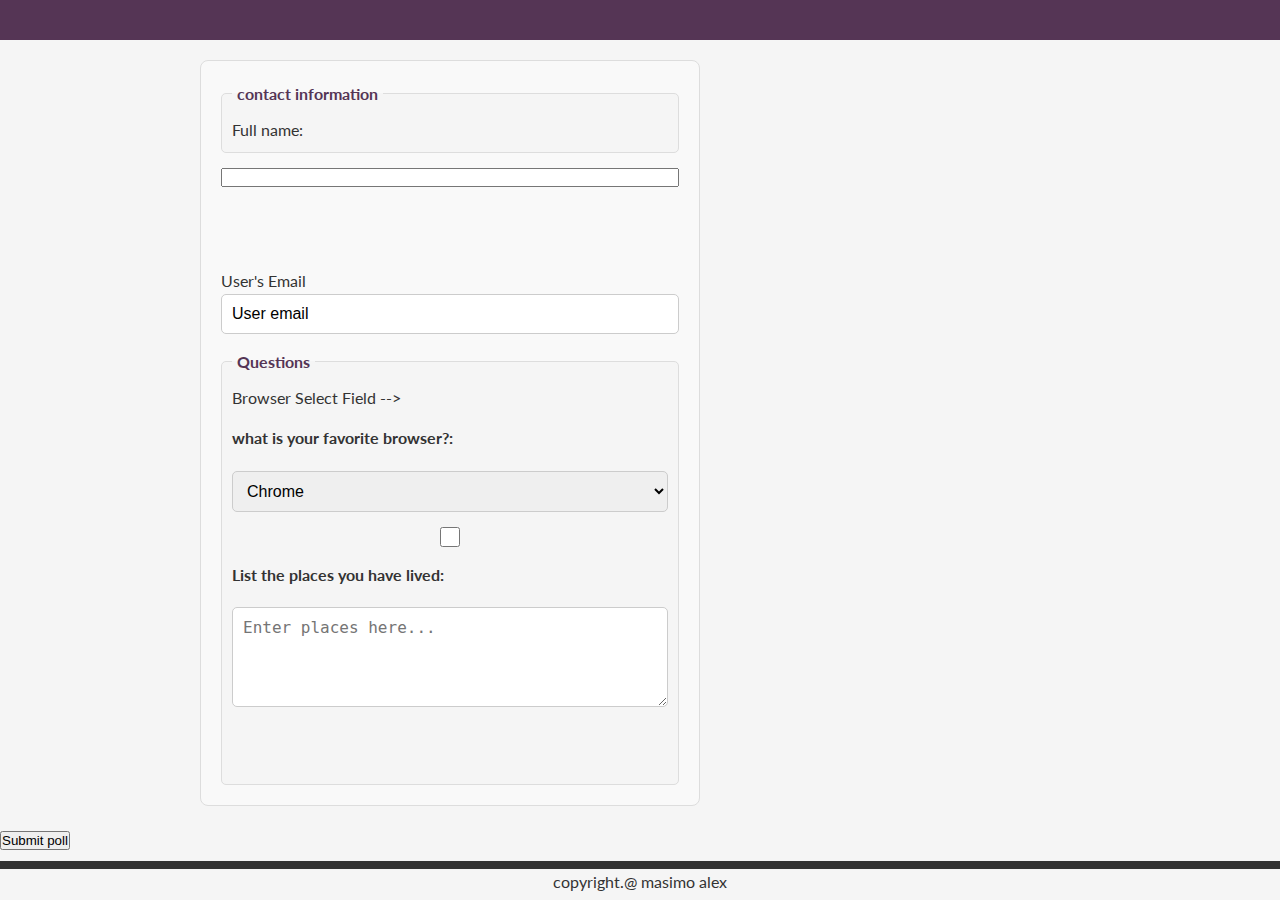
<file: poll-form.html>
<!DOCTYPE html>
<html lang="en-US"
<head>
<meta charset="utf-8"
<meta name="viewport" content="width, initial-scale=1.0">
<meta name="description" content="My name is Masimo Alex, studying Bachelor of Science in 
Software Development at Brigham Young University-Idaho. The purpose of this page 
is to showcase the projects I will develop as a student to track my experience and skills." />
<link rel="stylesheet"   href="styles/poll-form.css"
<link rel="preconnect" href="https://fonts.googleapis.com">
<link rel="preconnect" href="https://fonts.gstatic.com" crossorigin>
<link href="https://fonts.googleapis.com/css2?family=Lato:wght@400;700&display=swap" rel="stylesheet">
<link rel="stylesheet" href="styles/styles.css">
</head>
<body>
<header>
</header>
<main>
    <form action="submit_form.php" method="post">
        <fieldset>
            <legend>contact information</legend>
<!--field for entering full name!-->
        <div class="form-item"
        <label for ="full name">Full name:</label>
        </div>
        </fieldset>
        </fieldset>
        <input type=""text" id ="full name" name="Full Name" required><br><br>
        <div class="colum 2"
        <label for ="user's email">User's Email</label>
        
        <input type="email"  id ="user's email" name=" User's Email" value="User email">
        </div>
        </fieldset>
        <fieldset>
            <legend>Questions</legend>
                <!--> Browser Select Field -->
                <label for="browser">what is your favorite browser?:</label>
                <select id="browser" name="browser">
                  <option value="chrome">Chrome</option>
                  <option value="firefox">Firefox</option>
                  <option value="safari">explorer</option>
                  <option value="opera mini">opera mini</option>
                /*asking user to fill if he or she has household pens*/
                <div class="column 1"
                <label  for ="pet">Do you have house hold pet?</label>
                <!-- Checkbox Field allows to select displayed options e.g the input below-->
                <input type="checkbox" id="pet" name="pet" value="yes">
                <!-- Textarea Field -->
                <label for="places lived">List the places you have lived:</label>
                <textarea id="place" name="place" rows="4" cols="50" placeholder="Enter places here..."></textarea><br><br>
                </select>
                </div>
        </fieldset>
    </form>
    <button type="submit">Submit poll</button>

</main>
</body>
<footer>copyright.@ masimo alex</footer>
</file>
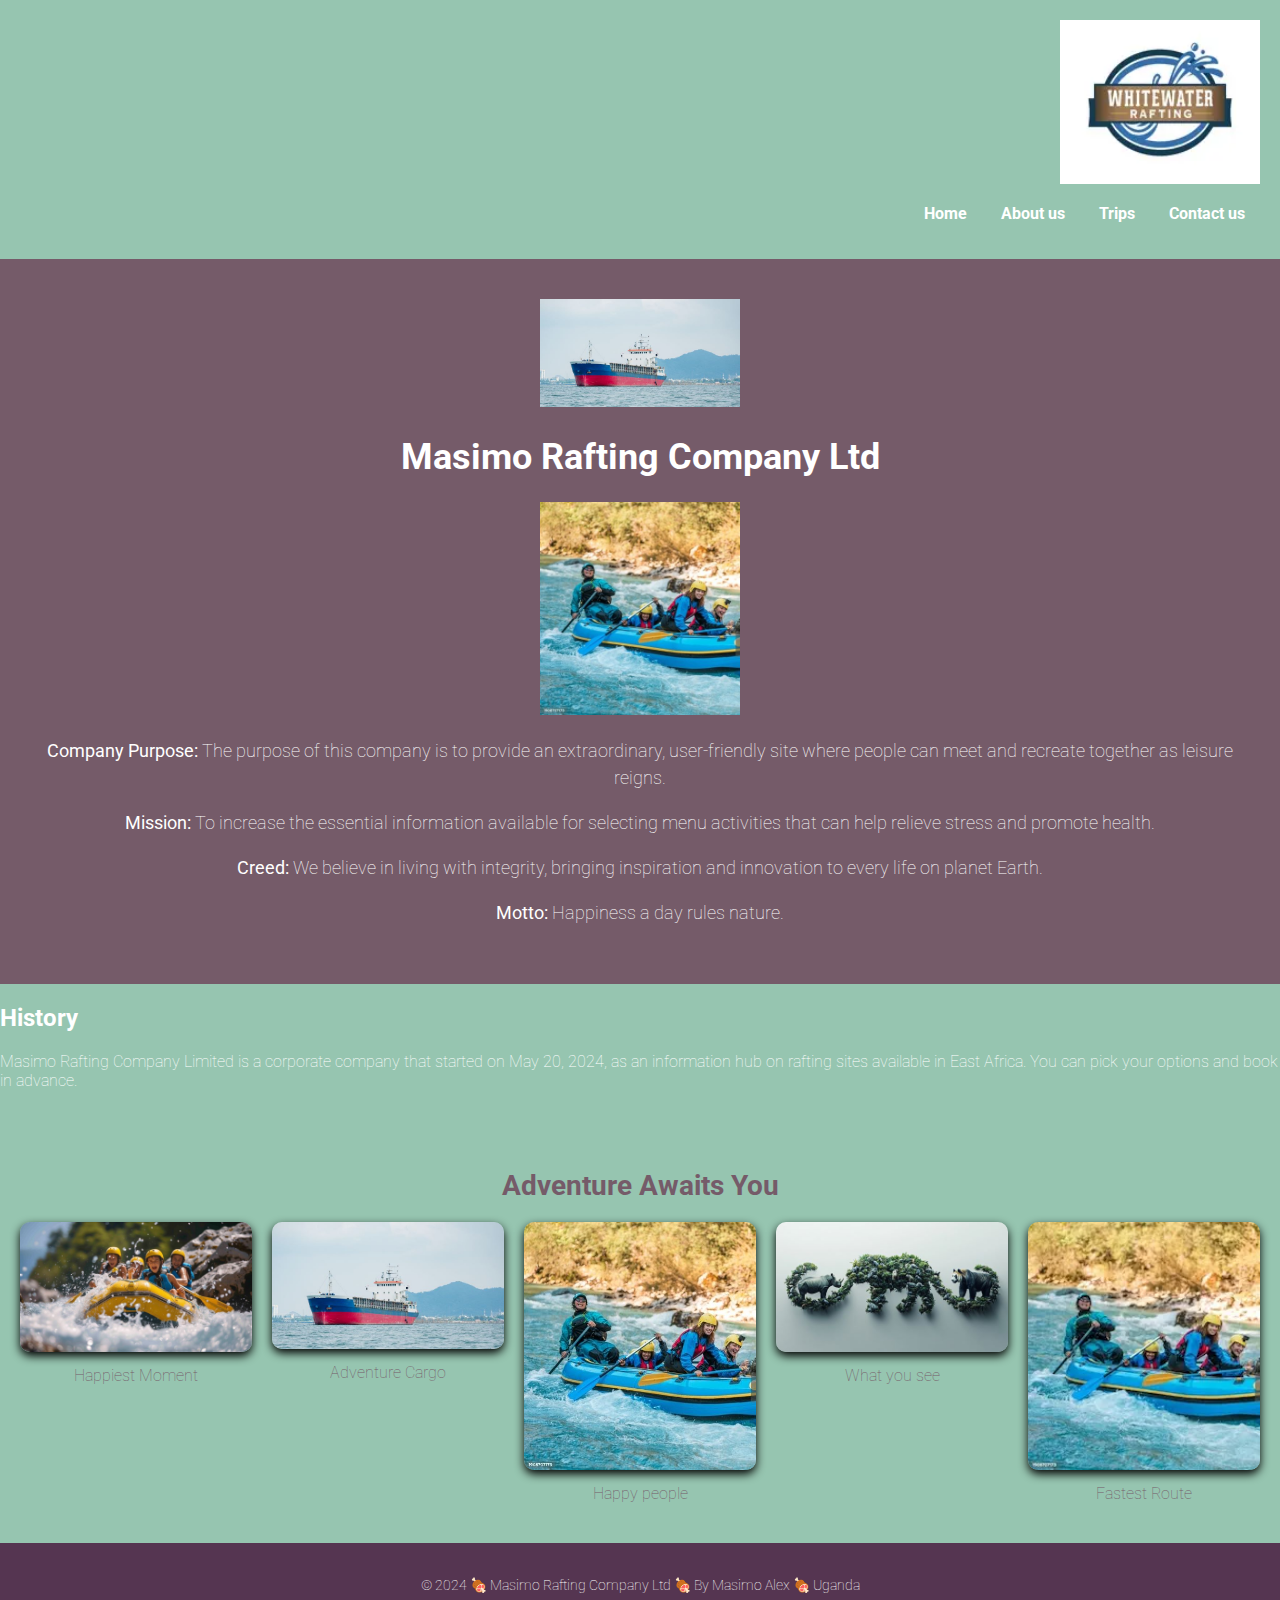
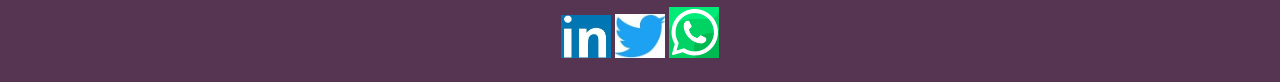
<file: wwr/about.html>
<!DOCTYPE html>
<html lang="en-US">
  <head>
    <meta charset="utf-8">
    <meta name="viewport" content="width=device-width,initial-scale=1.0">
    <meta name="author" content="MASIMO ALEX">
    <title>Masimo Alex/WDD130</title>
    <meta name="description" content="My name is Masimo Alex, studying Bachelor of Science in Software Development at Brigham Young University-Idaho. The purpose of this page is to showcase the projects I will develop as a student to track my experience and skills." />
    <link rel="stylesheet" href="styles/rafting.css">
    <link rel="preconnect" href="https://fonts.googleapis.com">
    <link rel="preconnect" href="https://fonts.gstatic.com" crossorigin>
    <link href="https://fonts.googleapis.com/css2?family=Roboto:ital,wght@0,100;0,700;1,700&display=swap" rel="stylesheet">
  </head>
  <body>
    <header>
      <img src="images/picture.webp" alt="Rafting site" width="200">
      <nav>
        <ul>
            <li><a href="../index.html">Home</a></li>
            <li><a href="about.html">About us</a></li>
            <li><a href="../trips.html">Trips</a></li>
            <li><a href="../contact us.html">Contact us</a></li>
        </ul>
    </nav>

    </nav>
    </header>

    <main>
      <section class="hero">
        <img src="images/cargo.jpg" alt="hero" width="200">
        <h1>Masimo Rafting Company Ltd</h1>
        <img src="images/happy.jpg" alt="Happy people" width="200">
        <article>
          <p><strong>Company Purpose:</strong> The purpose of this company is to provide an extraordinary, user-friendly site where people can meet and recreate together as leisure reigns.</p>
          <p><strong>Mission:</strong> To increase the essential information available for selecting menu activities that can help relieve stress and promote health.</p>
          <p><strong>Creed:</strong> We believe in living with integrity, bringing inspiration and innovation to every life on planet Earth.</p>
          <p><strong>Motto:</strong> Happiness a day rules nature.</p>
        </article>
      </section>

      <section>
        <h2>History</h2>
        <p>Masimo Rafting Company Limited is a corporate company that started on May 20, 2024, as an information hub on rafting sites available in East Africa. You can pick your options and book in advance.</p>
        </section> 
        <section class="adventure">
          <h2>Adventure Awaits You</h2>
          <div class="adventure-grid">
            <figure>
              <img src="images/adventure.jpg" alt="Happiest Moment">
              <figcaption>Happiest Moment</figcaption>
            </figure>
            <figure>
              <img src="images/cargo.jpg" alt=" Adventure Cargo ">
              <figcaption>Adventure Cargo</figcaption>
            </figure>
            <figure>
              <img src="images/happy.jpg" alt="Happy people">
              <figcaption>Happy people</figcaption>
            </figure>
            <figure>
              <img src="images/raft.jpg" alt="What you see">
              <figcaption>What you see</figcaption>
            </figure>
            <figure>
              <img src="images/happy.webp" alt="Fastest Route">
              <figcaption>Fastest Route</figcaption>
            </figure>
          </div>
        </section>
    </main>
    <footer>
      <p>&copy; 2024 🍖 Masimo Rafting Company Ltd 🍖 By Masimo Alex 🍖 Uganda</p>
      <nav class="socialmedialinks">
        <a href="https://linkedin.com"><img src="images/linkedln.jpg" alt="LinkedIn" width="50"></a>
        <a href="https://twitter.com"><img src="images/twitter.jpg" alt="Twitter" width="50"></a>
        <a href="https://whatsapp.com"><img src="images/whatsapp.png" alt="WhatsApp" width="50"></a>
      </nav>
    </footer>
  </body>
</html>
</file>
<file: styles/styles.css>
/*adding a root rule/selector at the top to declare CSS global variables inside it,these 
variables help to create reusable values that can be used through out the style sheet,the var() are variables 
 while --are roots */
:root {
    --heading-background-color:font;
    --heading-text-color:444;
    ---heading-font: 'italic',
    --padding: 2rem;
    --border: 2px solid rgba(0,0,0);
}
nav {
    background-color:steelblue;
    padding:10px;
}
a {
    color:var(--heading-text-color) ;
    display:block;
    padding: var(--padding);
}
h1 {color:black;
}
img {
    width:150px;
    height:auto;
    border:var(---border);
    padding :var(--padding);
    box-shadow:0030px ghostwhite;
}
p {
    padding:var(--padding);
}
main {
    max-width: 900px;
}
aside {
    width: 1000px;
    margin:auto;
    border:10px;
    padding:10px;
    background-color:var(--heading-background-color);
    color:black;
}
aside img {
    width:150px;
    height:auto;
}
main img {
    width:140px;
    height:fit-content;
}
p {padding: var(--padding);
}
footer{
    margin-top:10px;
    border-top:1ex solid;
    text-align:center
}
</file>
<file: wwr/styles/rafting.css>
/* Color variables */
:root {
  --primary-color: #553551;
  --secondary-color: #755b69;
  --accent-color-1: #96c5b0;
  --accent-color-2: #4df1d2;
}

/* General Styles */
body {
  font-family: 'Roboto', sans-serif;
  font-weight: 100;
  margin: 0;
  padding: 0;
  background-color: var(--accent-color-1);
  color: #fff;
}

/* Header */
header {
  background-color: var(--accent-color-1);
  padding: 20px;
  text-align:right;
}

header .logo {
  flex: 1; /* Allow the logo to take up space on the left */
}

nav ul {
  list-style: none;
  padding: 0;
  justify-content:flex-end;
  gap:20px;
}

nav ul li {
  display: inline-block;
  margin: 0 15px;
}

nav ul li a {
  text-decoration: none;
  font-weight: 700;
  color: #fff;
}

nav ul li a:hover {
  color: var(--accent-color-1);
}

/* Hero Section */
.hero {
  background-color: var(--secondary-color);
  padding: 40px;
  text-align: center;
}

.hero h1 {
  font-family: 'Roboto', sans-serif;
  font-weight: 700;
  font-size: 36px;
  color: #fff;
}

.hero p {
  font-size: 18px;
  line-height: 1.5;
  color: #fff;
}

/* Section Styling */
.section {
  padding: 40px;
  background-color: var(--primary-color);
  color: #fff;
  margin-bottom: 20px;
}

.section h2 {
  font-family: 'Roboto', sans-serif;
  font-weight: 700;
  font-size: 28px;
  color: var(--accent-color-2);
}

.section p {
  font-size: 16px;
  line-height: 1.6;
  color: #fff;
}


/* Adventure Section */
.adventure {
  background-color: var(--accent-color-1);
  padding: 40px 20px;
  text-align: center;
}

.adventure h2 {
  font-family: 'Roboto', sans-serif;
  font-weight: 700;
  font-size: 28px;
  color: var(--secondary-color);
  margin-bottom: 20px;
}

/* Flexbox for Adventure Images to separate them to display horizontally*/
.adventure-grid {
  display: flex;
  justify-content: space-between;
  flex-wrap: wrap; /* To Ensure it wraps on smaller screens */
  gap: 20px; /* To Space between figures */
}

.adventure-grid figure {
  flex: 1; /* To Make each figure take up equal space */
  margin: 0;
  text-align: center;
}

.adventure-grid figure img {
  width: 100%;
  /*ToMakeimagesresponsive*/height: auto;
  border-radius: 10px;
  box-shadow: 0px 4px 10px rgba(0, 0, 0, 1);
  -webkit-border-radius:;
  -moz-border-radius:;
  -ms-border-radius:;
  -o-border-radius:;
}

.adventure-grid figure figcaption {
  margin-top: 10px;
  font-family: 'Roboto', sans-serif;
  font-weight: 100;
  font-size: 16px;
  color: var(--secondary-color);
}

/* Footer */
footer {
  background-color: var(--primary-color);
  padding: 20px;
  text-align:center;
}

footer p {
  font-size: 14px;
  color: #fff;
}

footer .nav {
  margin-top: 10px;

}

footer .nav-Grid {
  display: flex;
  justify-content: flex-end; /* Aligns the icons to the right */
  padding-right: 20px; /* Add some space from the edge */
}

footer .nav-Grid a {
  color: #fff;
  margin: 0 10px;
  text-decoration: none;
  text-align:flex-end;
}

footer .social-icons a:hover {
  color: var(--accent-color-1);
}
</file>
